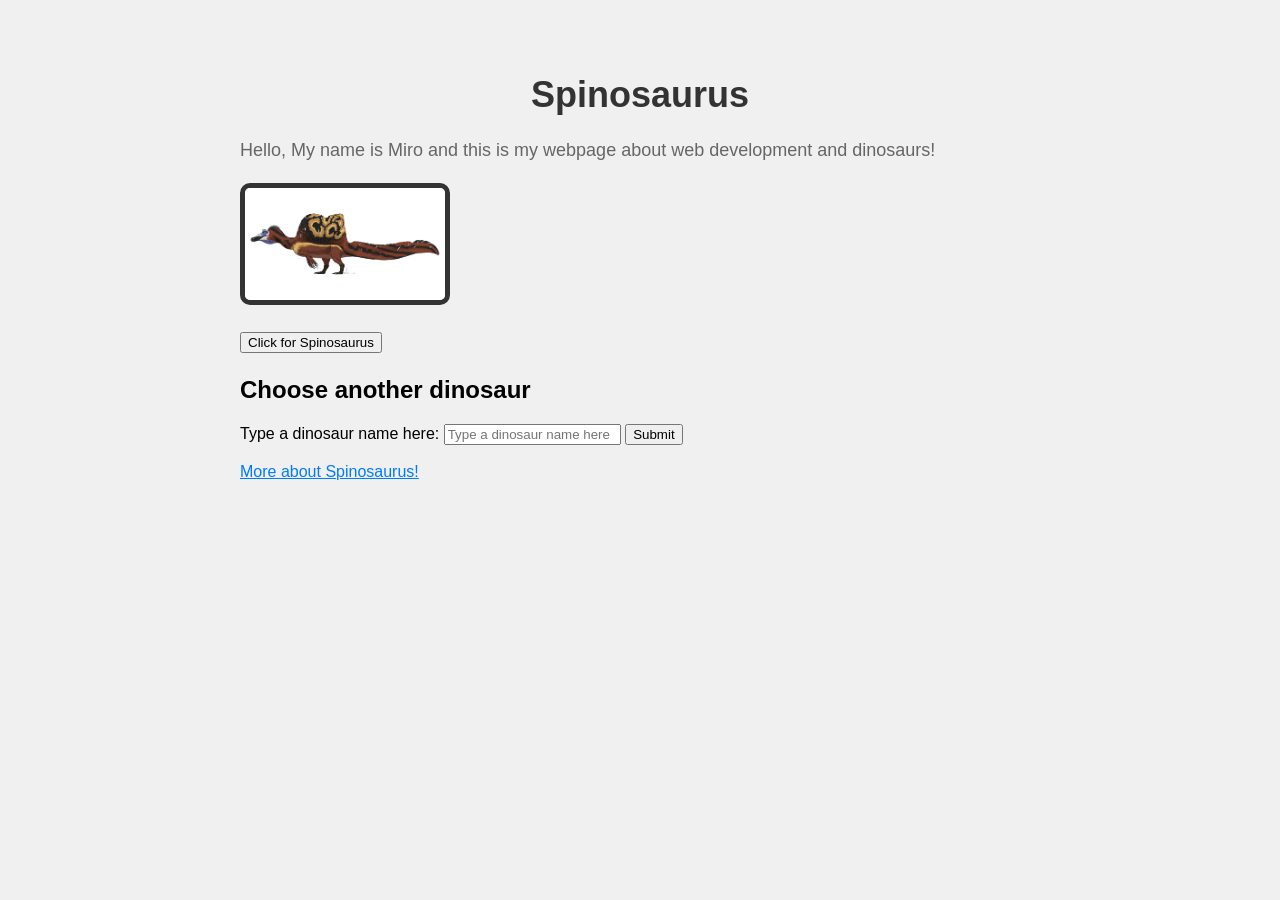
<file: WS01_HTML_basics/index.html>
<!DOCTYPE html>
<html lang="fi">
    <head>
        <meta charset="UTF-8">
        <title>My favourite Dinosaur</title>

        <script src="javascript.js" defer></script>
        <link rel="stylesheet" href="styles.css">

    </head>
    <body>
        <h1 id="dinoTitle">Spinosaurus</h1>
        
        <p>Hello, My name is Miro and this is my webpage about web development and dinosaurs!</p>

        <img src="img/Spinosaurus_aegyptiacus_by_PaleoGeek.png" alt="Spinosaurus">

        <!-- When the user clicks a button, show a message about Spinosaurus   -->
        <p><button id="dinoButton">Click for Spinosaurus </button></p>

        <!-- The input event happens everytime the value changes-->
         
        <h2>Choose another dinosaur</h2>

        <!--input id="dinoInput" type="text" placeholder="Type a dinosaur name here"-->

        <!-- Form for submitting dinosaur name -->
        <form id="dinoForm">
            <label for="dinoInput">Type a dinosaur name here:</label>
            <input id="dinoInput" type="text" placeholder="Type a dinosaur name here">
            <button type="submit">Submit</button>
        </form>




        <p id="dinoOutput"></p>

         <a href="https://en.wikipedia.org/wiki/Spinosaurus" target="_blank">
            More about Spinosaurus!
        </a>

    </body>
</html>
</file>
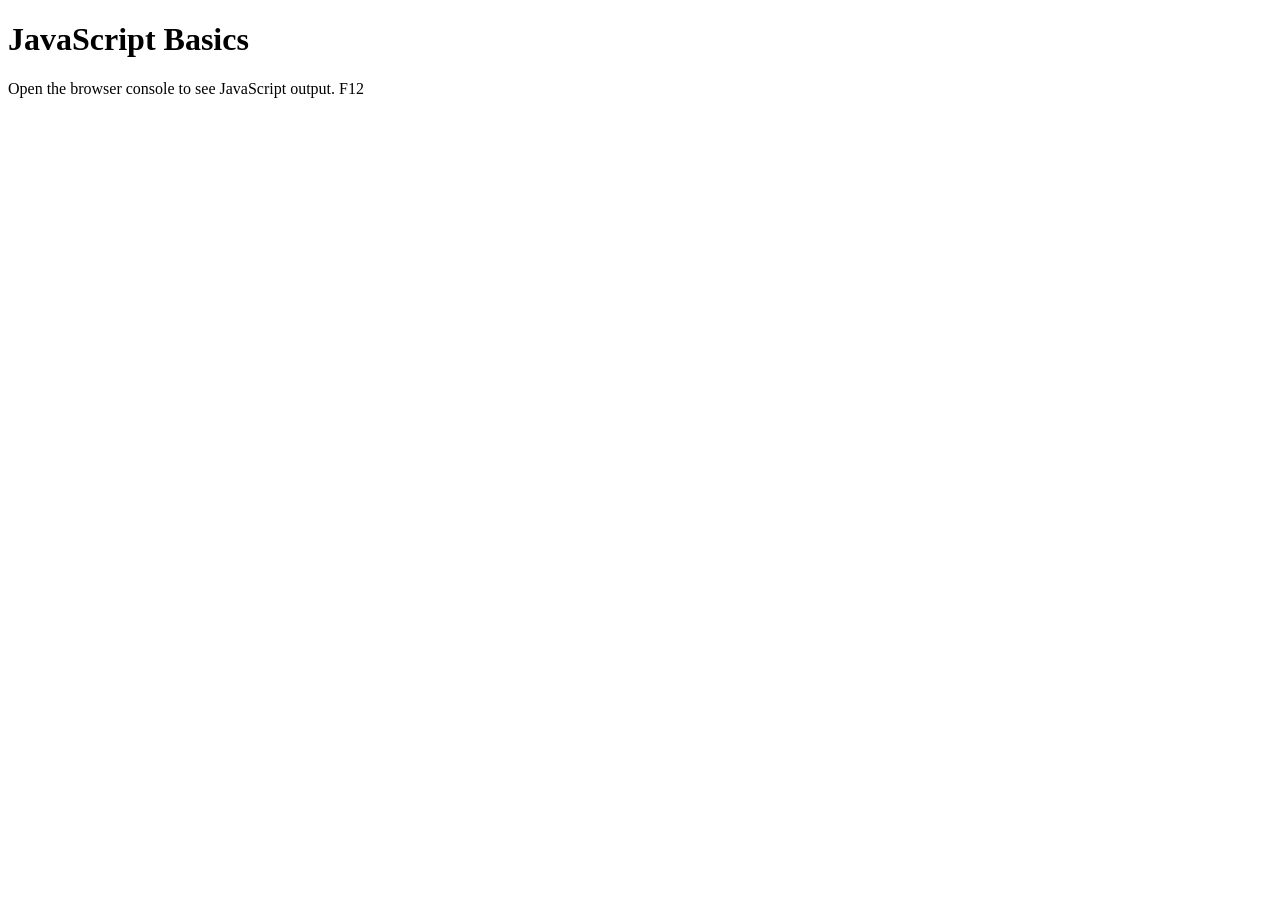
<file: WS02_JavaScript_basics/js/index.html>
<!DOCTYPE html>
<html lang="en">
<head>
    <meta charset="UTF-8">
    <meta name="viewport" content="width=device-width, initial-scale=1.0">
    <title>JavaScript Basics</title>
</head>

<body>

    <h1>JavaScript Basics</h1>
    <p>Open the browser console to see JavaScript output. F12</p>

    <!--Link to JavaScript file-->
    <script src="script.js"></script>
    
</body>
</html>
</file>
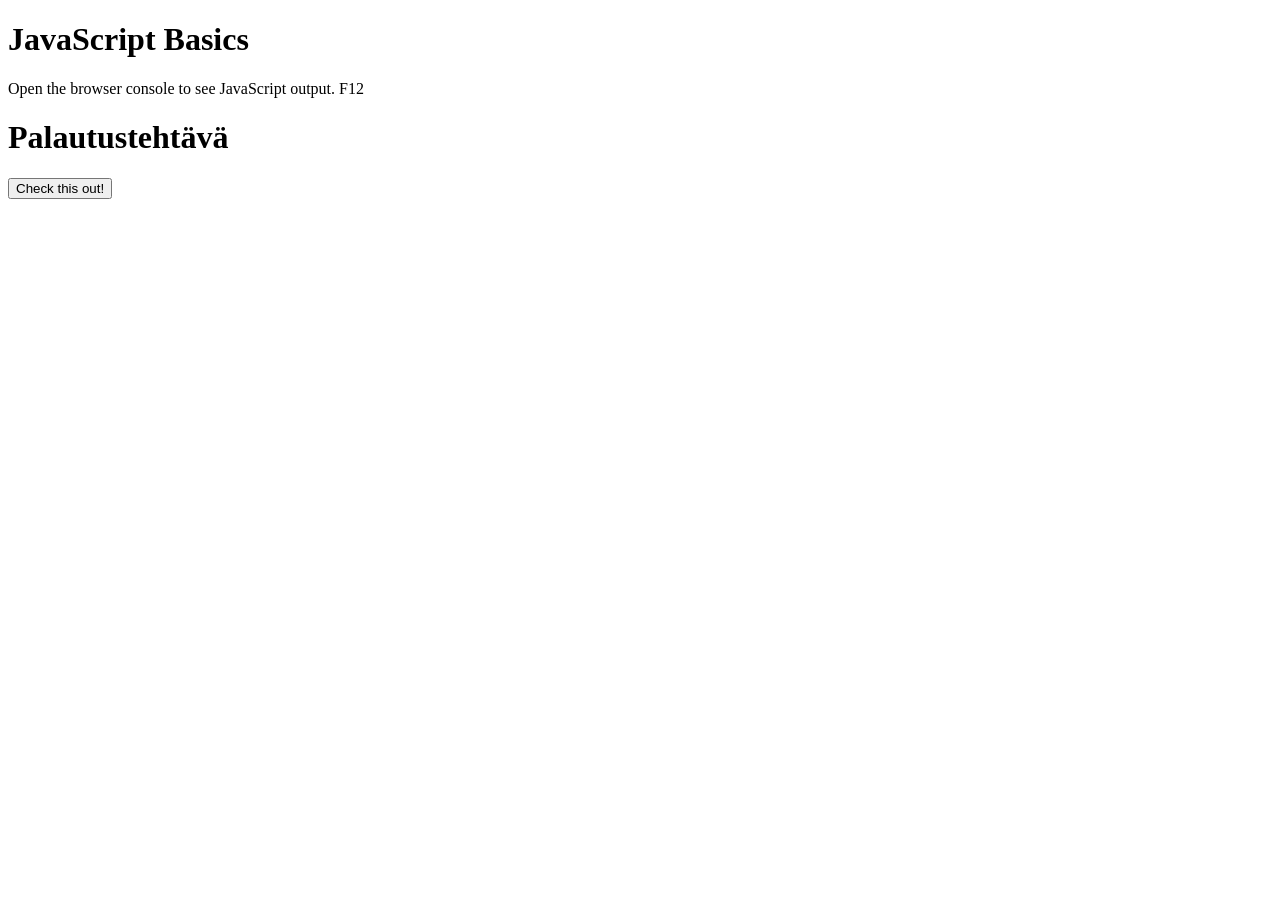
<file: WS02_JavaScript_basics/js/Palautustehtävä/index.html>
<!DOCTYPE html>
<html lang="en">
<head>
    <meta charset="UTF-8">
    <meta name="viewport" content="width=device-width, initial-scale=1.0">
    <title>JavaScript Basics</title>
</head>

<body>

    <h1>JavaScript Basics</h1>
    <p>Open the browser console to see JavaScript output. F12</p>

    <h1>Palautustehtävä</h1>
    <button>Check this out!</button>

    <script src="js/script.js"></script>
    
</body>
</html>
</file>
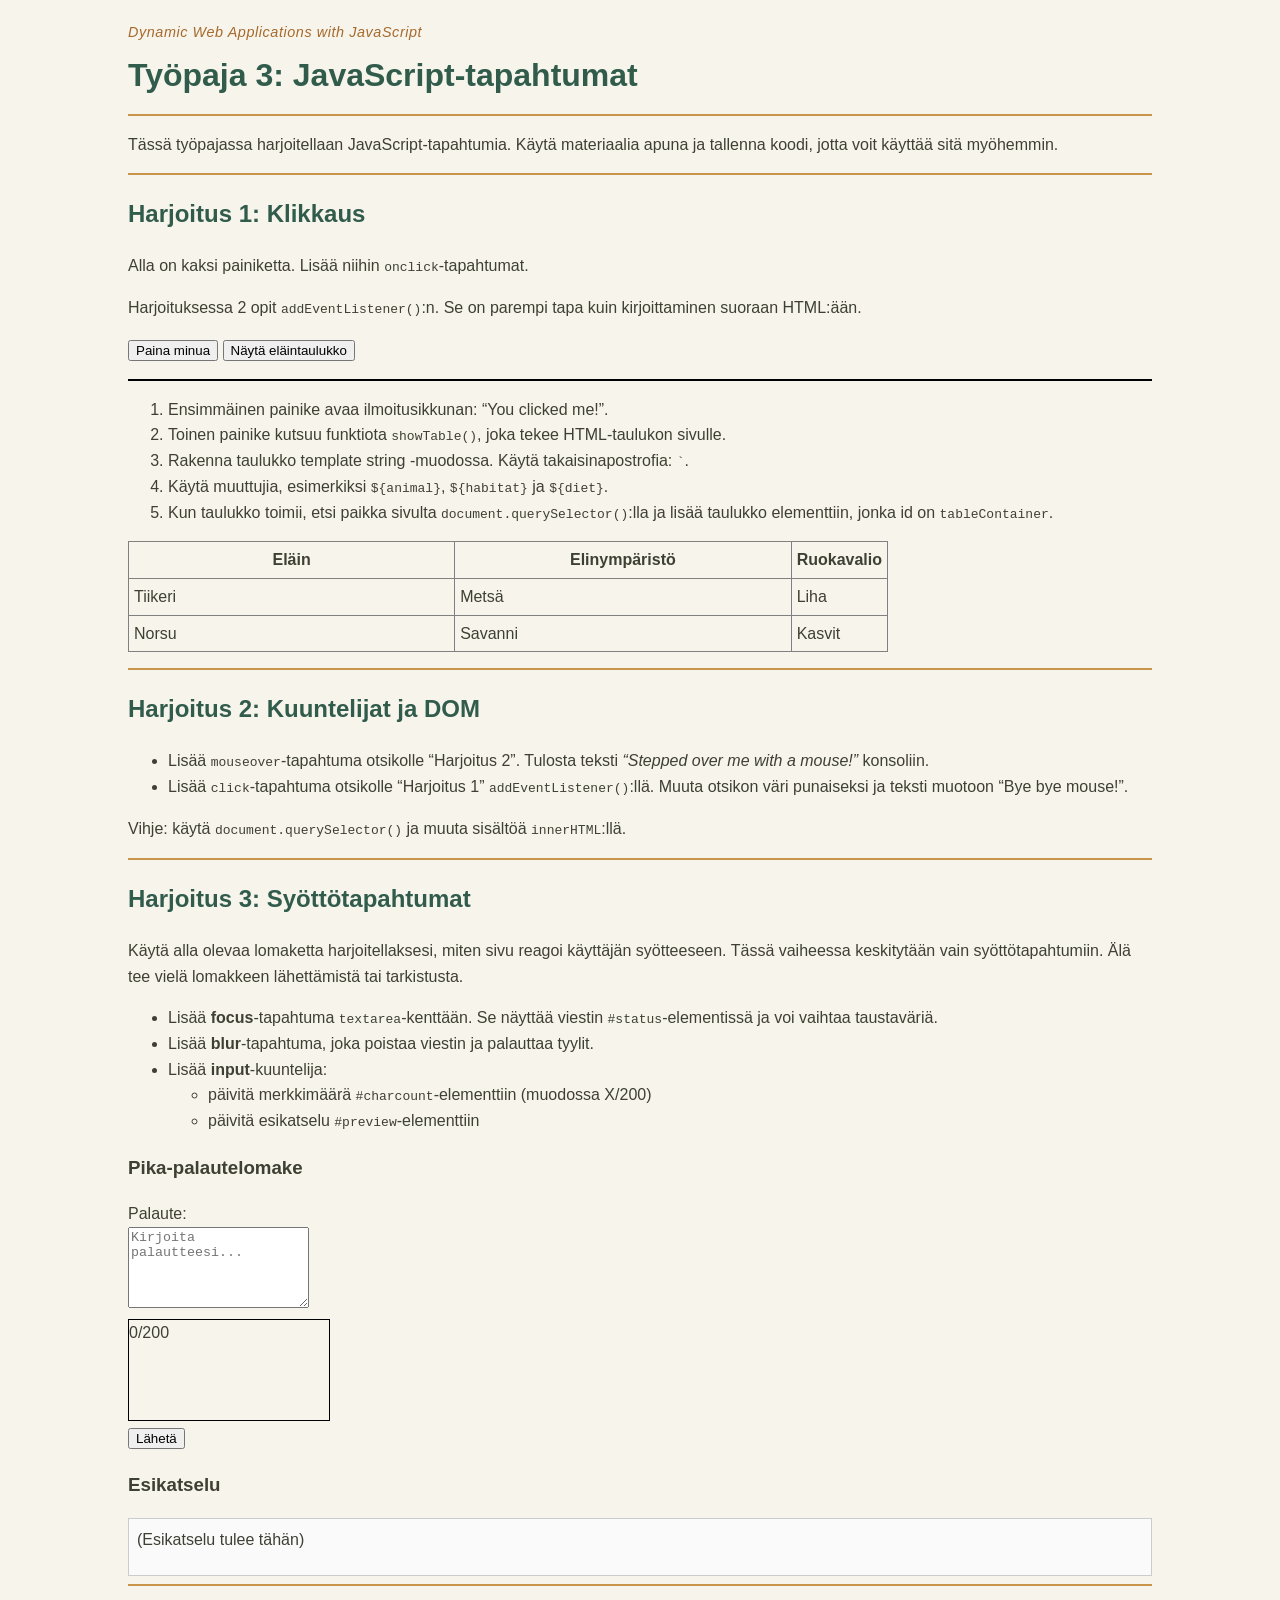
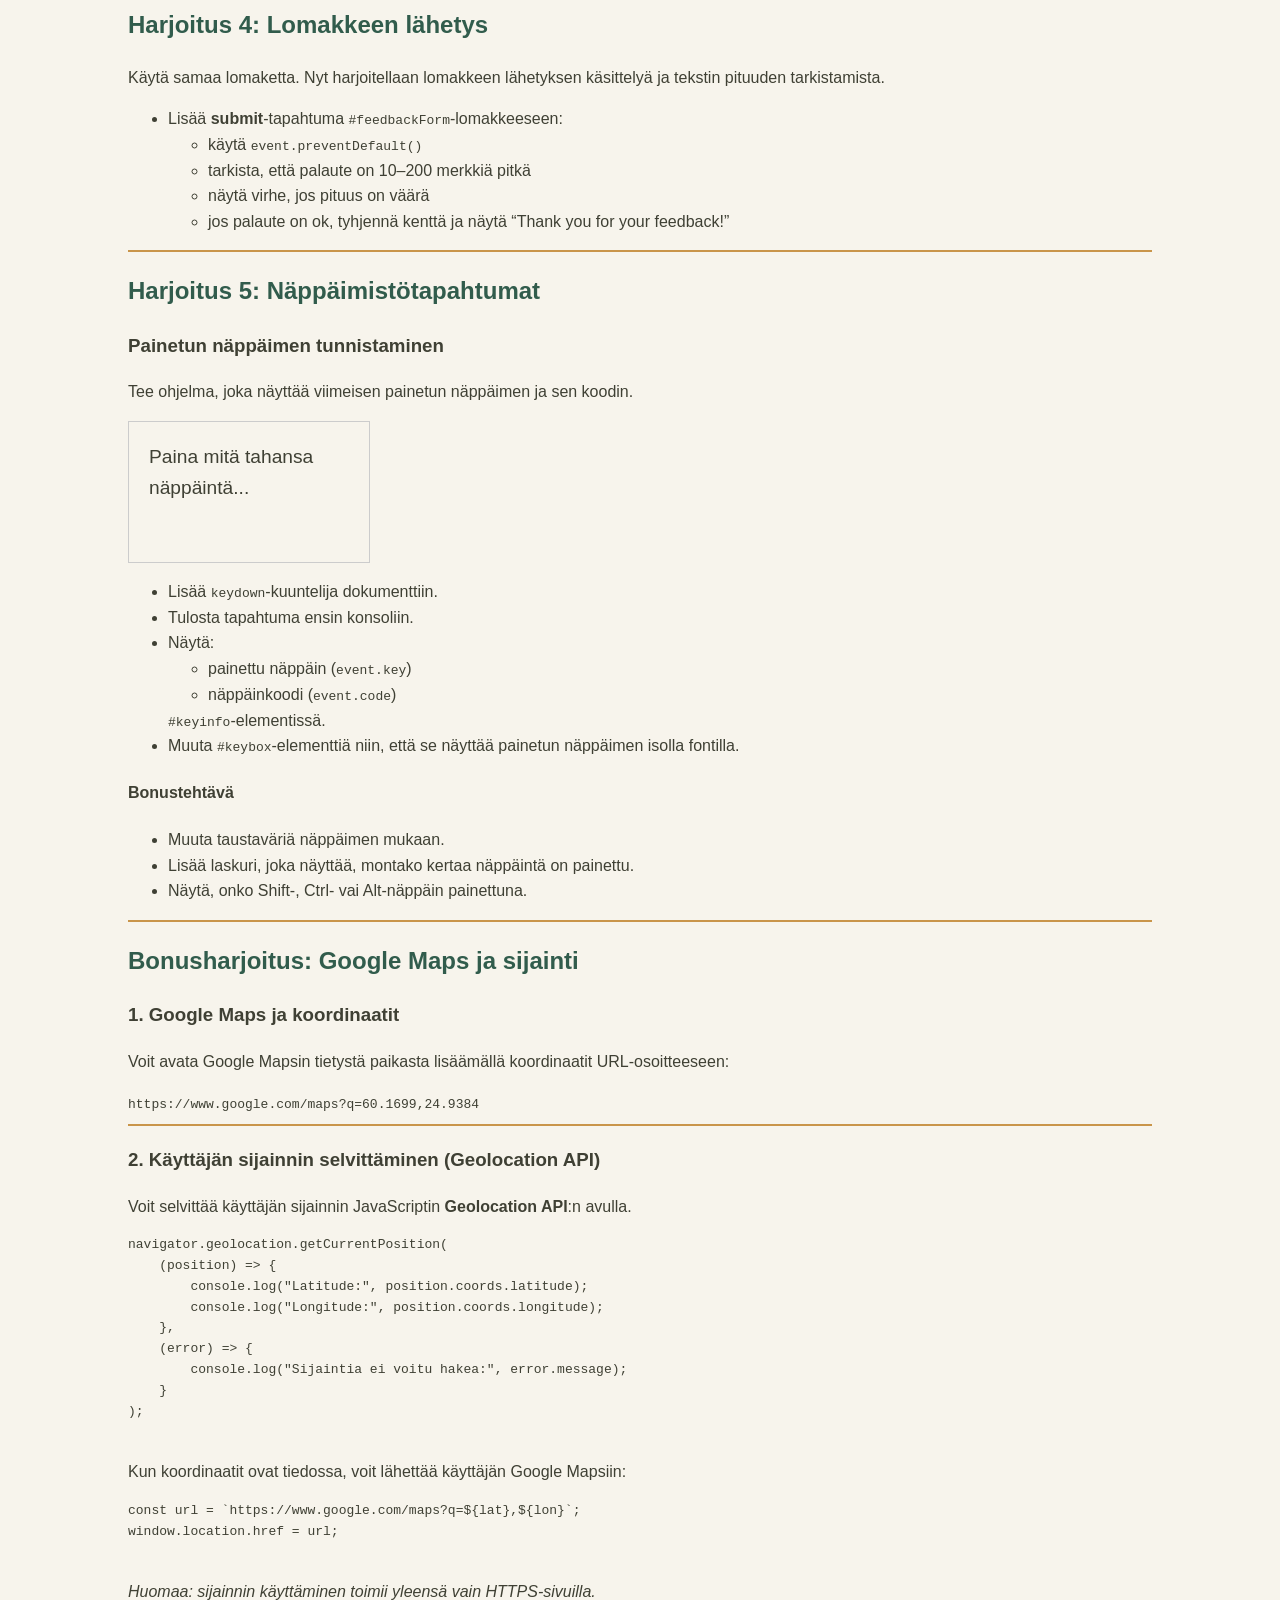
<file: WS03_JS_events/WS3_Palautus/WS03_JS_events/Workshop03-Fin.html>
<!DOCTYPE html>
<html lang="fi">
<head>
    <meta charset="utf-8">
    <title>Työpaja 3</title>
    <link rel="stylesheet" href="css/styles.css">
    <script src="js/script.js" defer></script>
</head>

<body class="ws3">
    <h1>Työpaja 3: JavaScript-tapahtumat</h1>
    <hr>
    <p>
        Tässä työpajassa harjoitellaan JavaScript-tapahtumia.
        Käytä materiaalia apuna ja tallenna koodi, jotta voit käyttää sitä myöhemmin.
    </p>
    <hr>

    <!-- Harjoitus 1 -->
    <h2 id="harjoitus1">Harjoitus 1: Klikkaus</h2>
    <p>Alla on kaksi painiketta. Lisää niihin <code>onclick</code>-tapahtumat.</p>
    <p>Harjoituksessa 2 opit <code>addEventListener()</code>:n. Se on parempi tapa kuin kirjoittaminen suoraan HTML:ään.</p>

    <p>
        <button id="button1">Paina minua</button>
        <button id="button2">Näytä eläintaulukko</button>
    </p>

    <div id="tableContainer"></div>

    <ol>
        <li>Ensimmäinen painike avaa ilmoitusikkunan: “You clicked me!”.</li>
        <li>Toinen painike kutsuu funktiota <code>showTable()</code>, joka tekee HTML-taulukon sivulle.</li>
        <li>Rakenna taulukko template string -muodossa. Käytä takaisinapostrofia: <code>`</code>.</li>
        <li>Käytä muuttujia, esimerkiksi <code>${animal}</code>, <code>${habitat}</code> ja <code>${diet}</code>.</li>
        <li>Kun taulukko toimii, etsi paikka sivulta <code>document.querySelector()</code>:lla ja lisää taulukko elementtiin, jonka id on <code>tableContainer</code>.</li>
    </ol>

    <table id="example" class="display">
        <thead>
            <tr>
                <th>Eläin</th>
                <th>Elinympäristö</th>
                <th>Ruokavalio</th>
            </tr>
        </thead>
        <tbody>
            <tr>
                <td>Tiikeri</td>
                <td>Metsä</td>
                <td>Liha</td>
            </tr>
            <tr>
                <td>Norsu</td>
                <td>Savanni</td>
                <td>Kasvit</td>
            </tr>
        </tbody>
    </table>

    <hr>

    <!-- Harjoitus 2 -->
    <h2 id="mouseover">Harjoitus 2: Kuuntelijat ja DOM</h2>
    <ul>
        <li>Lisää <code>mouseover</code>-tapahtuma otsikolle “Harjoitus 2”. Tulosta teksti <em>“Stepped over me with a mouse!”</em> konsoliin.</li>
        <li>Lisää <code>click</code>-tapahtuma otsikolle “Harjoitus 1” <code>addEventListener()</code>:llä. Muuta otsikon väri punaiseksi ja teksti muotoon “Bye bye mouse!”.</li>
    </ul>
    <p>Vihje: käytä <code>document.querySelector()</code> ja muuta sisältöä <code>innerHTML</code>:llä.</p>

    <hr>

    <!-- Harjoitus 3 -->
    <h2>Harjoitus 3: Syöttötapahtumat</h2>
    <p>
        Käytä alla olevaa lomaketta harjoitellaksesi, miten sivu reagoi käyttäjän syötteeseen.
        Tässä vaiheessa keskitytään vain syöttötapahtumiin. Älä tee vielä lomakkeen lähettämistä tai tarkistusta.
    </p>

    <ul>
        <li>Lisää <strong>focus</strong>-tapahtuma <code>textarea</code>-kenttään. Se näyttää viestin <code>#status</code>-elementissä ja voi vaihtaa taustaväriä.</li>
        <li>Lisää <strong>blur</strong>-tapahtuma, joka poistaa viestin ja palauttaa tyylit.</li>
        <li>Lisää <strong>input</strong>-kuuntelija:
            <ul>
                <li>päivitä merkkimäärä <code>#charcount</code>-elementtiin (muodossa X/200)</li>
                <li>päivitä esikatselu <code>#preview</code>-elementtiin</li>
            </ul>
        </li>
    </ul>

    <h3>Pika-palautelomake</h3>

    <form id="feedbackForm" novalidate>
        <label for="feedback">Palaute:</label><br>
        <textarea id="feedback" placeholder="Kirjoita palautteesi..." rows="5"></textarea><br>

        <div style="margin: 4px 0;">
            <span id="charcount">0/200</span>
            <span id="status" aria-live="polite" style="margin-left: 8px; color: #666;"></span>
        </div>

        <button id="sendBtn" type="submit">Lähetä</button>
    </form>

    <h3>Esikatselu</h3>
    <div id="preview" style="border: 1px solid #ccc; padding: 8px; min-height: 40px; background: #fafafa;">
        (Esikatselu tulee tähän)
    </div>

    <hr>

    <!-- Harjoitus 4 -->
    <h2>Harjoitus 4: Lomakkeen lähetys</h2>
    <p>
        Käytä samaa lomaketta. Nyt harjoitellaan lomakkeen lähetyksen käsittelyä ja tekstin pituuden tarkistamista.
    </p>

    <ul>
        <li>Lisää <strong>submit</strong>-tapahtuma <code>#feedbackForm</code>-lomakkeeseen:
            <ul>
                <li>käytä <code>event.preventDefault()</code></li>
                <li>tarkista, että palaute on 10–200 merkkiä pitkä</li>
                <li>näytä virhe, jos pituus on väärä</li>
                <li>jos palaute on ok, tyhjennä kenttä ja näytä “Thank you for your feedback!”</li>
            </ul>
        </li>
    </ul>

    <hr>

    <!-- Harjoitus 5 -->
    <h2>Harjoitus 5: Näppäimistötapahtumat</h2>

    <h3>Painetun näppäimen tunnistaminen</h3>

    <p>
        Tee ohjelma, joka näyttää viimeisen painetun näppäimen ja sen koodin.
    </p>

    <div id="keybox" style="padding: 20px; border: 1px solid #ccc; font-size: 1.2em;">
        Paina mitä tahansa näppäintä...
    </div>

    <p id="keyinfo"></p>

    <ul>
        <li>Lisää <code>keydown</code>-kuuntelija dokumenttiin.</li>
        <li>Tulosta tapahtuma ensin konsoliin.</li>
        <li>Näytä:
            <ul>
                <li>painettu näppäin (<code>event.key</code>)</li>
                <li>näppäinkoodi (<code>event.code</code>)</li>
            </ul>
            <code>#keyinfo</code>-elementissä.
        </li>
        <li>
            Muuta <code>#keybox</code>-elementtiä niin, että se näyttää painetun näppäimen isolla fontilla.
        </li>
    </ul>

    <h4>Bonustehtävä</h4>
    <ul>
        <li>Muuta taustaväriä näppäimen mukaan.</li>
        <li>Lisää laskuri, joka näyttää, montako kertaa näppäintä on painettu.</li>
        <li>Näytä, onko Shift-, Ctrl- vai Alt-näppäin painettuna.</li>
    </ul>

    <hr>

    <!-- Bonusharjoitus -->
    <h2>Bonusharjoitus: Google Maps ja sijainti</h2>

    <h3>1. Google Maps ja koordinaatit</h3>
    <p>
        Voit avata Google Mapsin tietystä paikasta lisäämällä koordinaatit URL-osoitteeseen:
    </p>
    <code>https://www.google.com/maps?q=60.1699,24.9384</code>

    <hr>

    <h3>2. Käyttäjän sijainnin selvittäminen (Geolocation API)</h3>
    <p>
        Voit selvittää käyttäjän sijainnin JavaScriptin <strong>Geolocation API</strong>:n avulla.
    </p>

    <pre>
navigator.geolocation.getCurrentPosition(
    (position) => {
        console.log("Latitude:", position.coords.latitude);
        console.log("Longitude:", position.coords.longitude);
    },
    (error) => {
        console.log("Sijaintia ei voitu hakea:", error.message);
    }
);
    </pre>

    <p>Kun koordinaatit ovat tiedossa, voit lähettää käyttäjän Google Mapsiin:</p>

    <pre>
const url = `https://www.google.com/maps?q=${lat},${lon}`;
window.location.href = url;
    </pre>

    <p><em>Huomaa: sijainnin käyttäminen toimii yleensä vain HTTPS-sivuilla.</em></p>

</body>
</html>
</file>
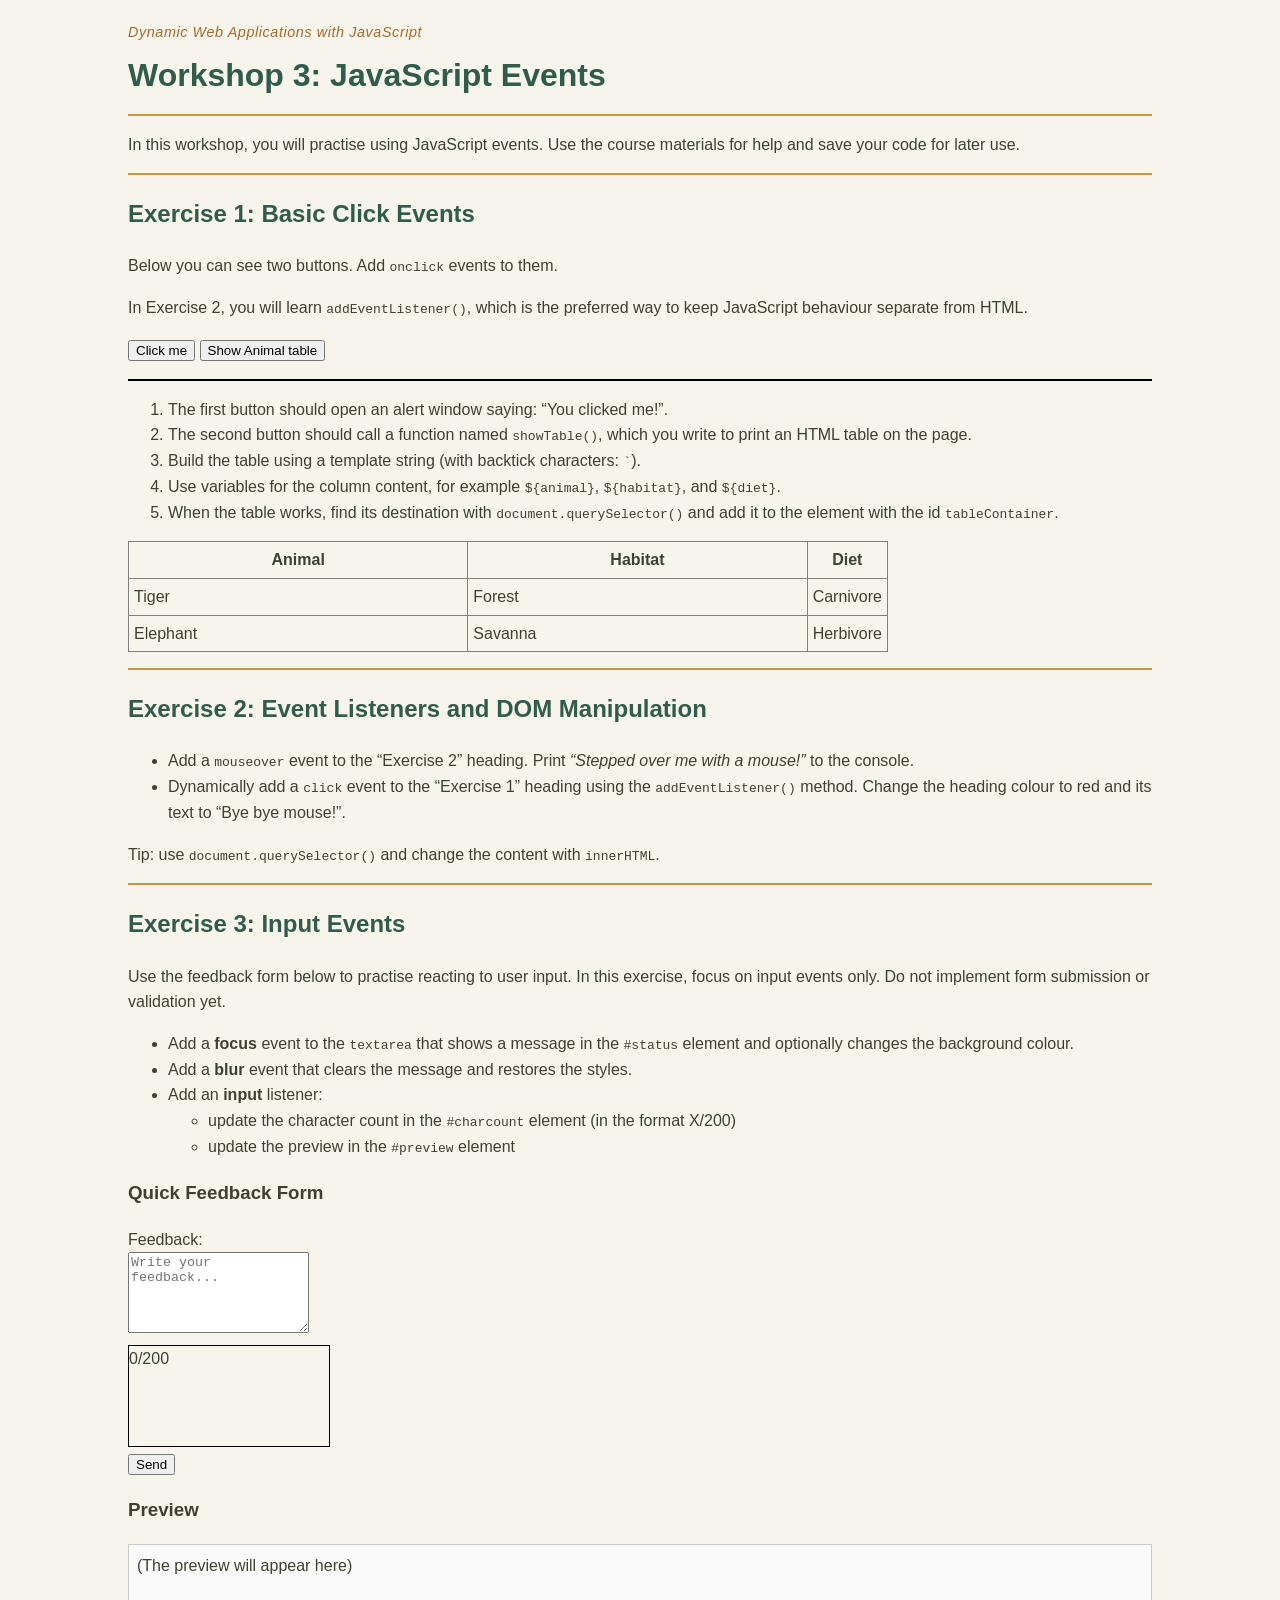
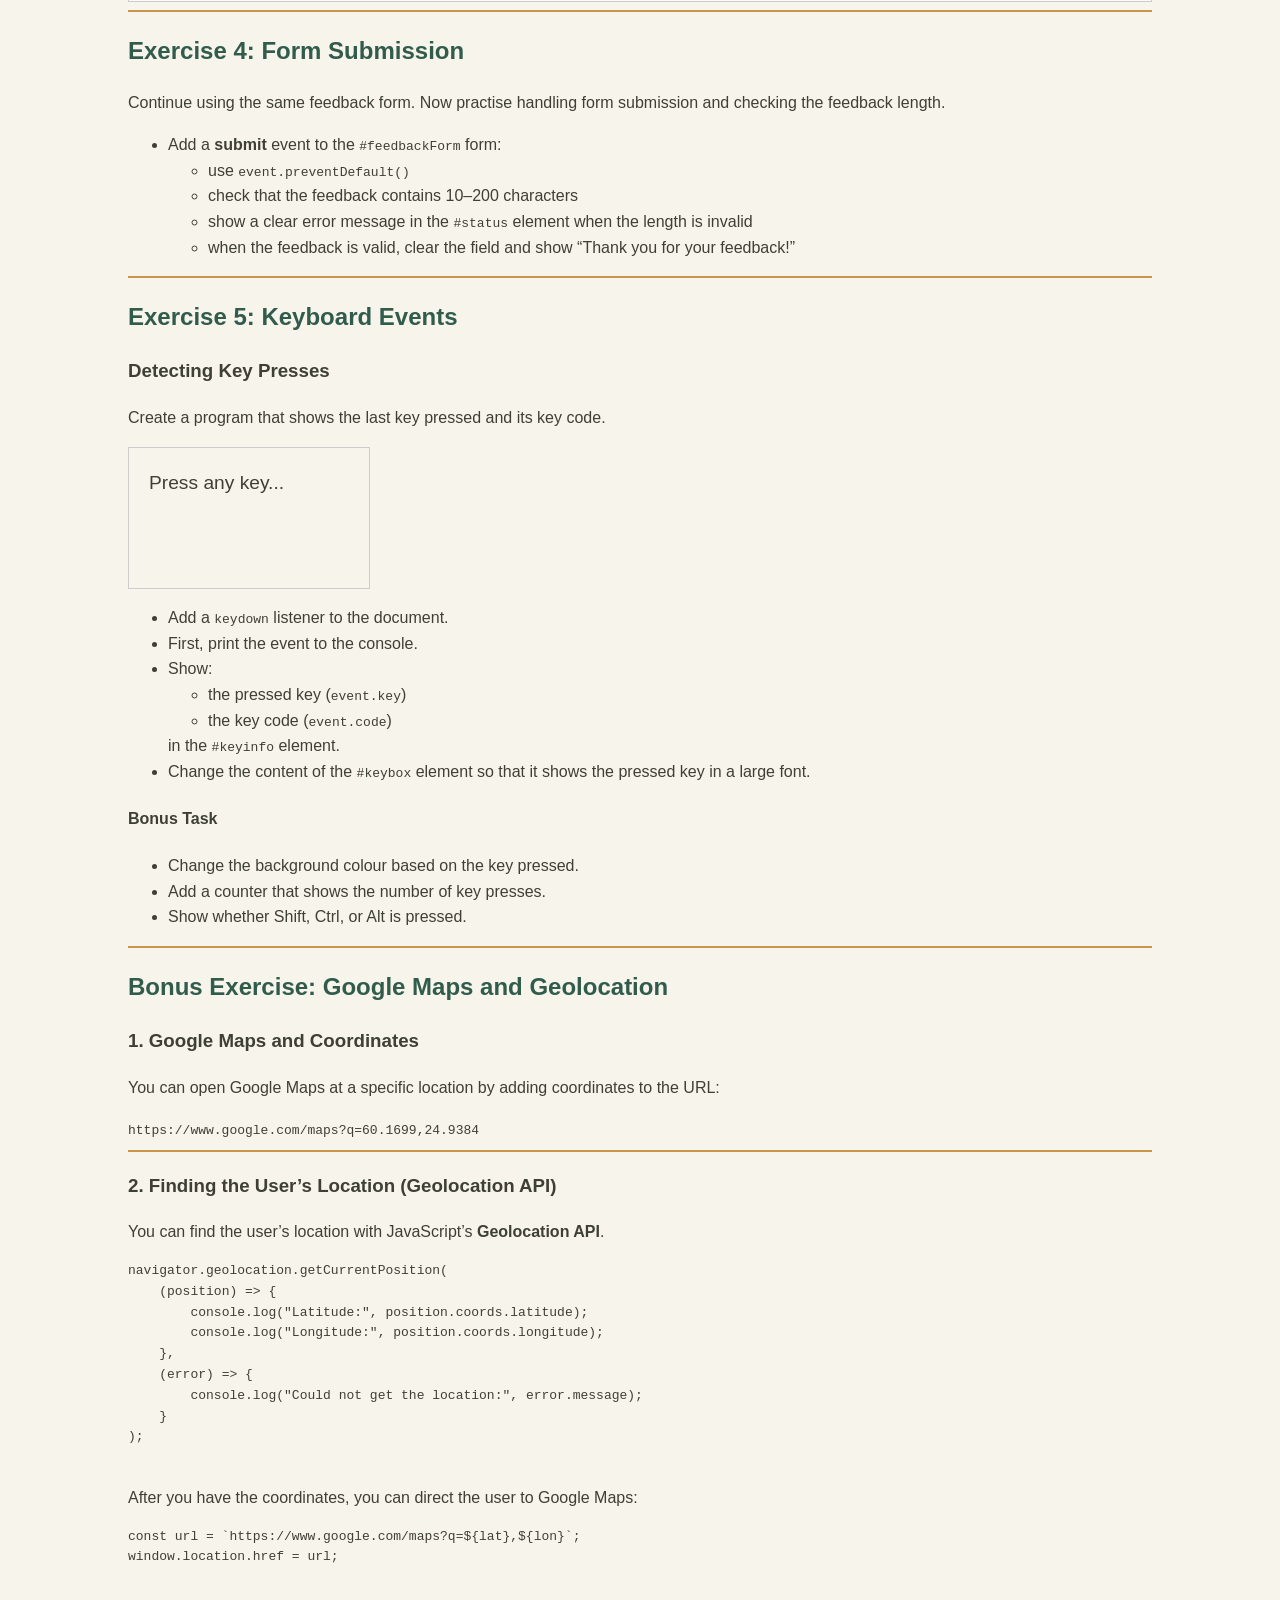
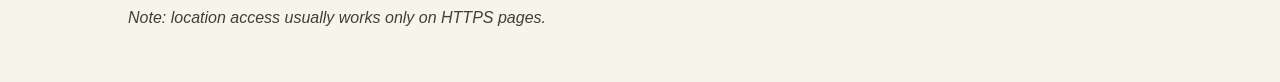
<file: WS03_JS_events/WS3_Palautus/WS03_JS_events/Workshop03.html>
<!DOCTYPE html>
<html lang="en">
<head>
    <meta charset="utf-8">
    <title>Workshop 3</title>
    <link rel="stylesheet" href="css/styles.css">
    <script src="js/script.js" defer></script>
</head>

<body class="ws3">
    <h1>Workshop 3: JavaScript Events</h1>
    <hr>
    <p>
        In this workshop, you will practise using JavaScript events.
        Use the course materials for help and save your code for later use.
    </p>
    <hr>

    <!-- Exercise 1 -->
    <h2>Exercise 1: Basic Click Events</h2>
    <p>Below you can see two buttons. Add <code>onclick</code> events to them.</p>
    <p>In Exercise 2, you will learn <code>addEventListener()</code>, which is the preferred way to keep JavaScript behaviour separate from HTML.</p>

    <p>
        <button>Click me</button>
        <button>Show Animal table</button>
    </p>

    <div id="tableContainer"></div>

    <ol>
        <li>The first button should open an alert window saying: “You clicked me!”.</li>
        <li>The second button should call a function named <code>showTable()</code>, which you write to print an HTML table on the page.</li>
        <li>Build the table using a template string (with backtick characters: <code>`</code>).</li>
        <li>Use variables for the column content, for example <code>${animal}</code>, <code>${habitat}</code>, and <code>${diet}</code>.</li>
        <li>When the table works, find its destination with <code>document.querySelector()</code> and add it to the element with the id <code>tableContainer</code>.</li>
    </ol>

    <table id="example" class="display">
        <thead>
            <tr>
                <th>Animal</th>
                <th>Habitat</th>
                <th>Diet</th>
            </tr>
        </thead>
        <tbody>
            <tr>
                <td>Tiger</td>
                <td>Forest</td>
                <td>Carnivore</td>
            </tr>
            <tr>
                <td>Elephant</td>
                <td>Savanna</td>
                <td>Herbivore</td>
            </tr>
        </tbody>
    </table>

    <hr>

    <!-- Exercise 2 -->
    <h2>Exercise 2: Event Listeners and DOM Manipulation</h2>
    <ul>
        <li>Add a <code>mouseover</code> event to the “Exercise 2” heading. Print <em>“Stepped over me with a mouse!”</em> to the console.</li>
        <li>Dynamically add a <code>click</code> event to the “Exercise 1” heading using the <code>addEventListener()</code> method. Change the heading colour to red and its text to “Bye bye mouse!”.</li>
    </ul>
    <p>Tip: use <code>document.querySelector()</code> and change the content with <code>innerHTML</code>.</p>

    <hr>

    <!-- Exercise 3 -->
    <h2>Exercise 3: Input Events</h2>
    <p>
        Use the feedback form below to practise reacting to user input.
        In this exercise, focus on input events only. Do not implement form submission or validation yet.
    </p>

    <ul>
        <li>Add a <strong>focus</strong> event to the <code>textarea</code> that shows a message in the <code>#status</code> element and optionally changes the background colour.</li>
        <li>Add a <strong>blur</strong> event that clears the message and restores the styles.</li>
        <li>Add an <strong>input</strong> listener:
            <ul>
                <li>update the character count in the <code>#charcount</code> element (in the format X/200)</li>
                <li>update the preview in the <code>#preview</code> element</li>
            </ul>
        </li>
    </ul>

    <h3>Quick Feedback Form</h3>

    <form id="feedbackForm" novalidate>
        <label for="feedback">Feedback:</label><br>
        <textarea id="feedback" placeholder="Write your feedback..." rows="5"></textarea><br>

        <div style="margin: 4px 0;">
            <span id="charcount">0/200</span>
            <span id="status" aria-live="polite" style="margin-left: 8px; color: #666;"></span>
        </div>

        <button id="sendBtn" type="submit">Send</button>
    </form>

    <h3>Preview</h3>
    <div id="preview" style="border: 1px solid #ccc; padding: 8px; min-height: 40px; background: #fafafa;">
        (The preview will appear here)
    </div>

    <hr>

    <!-- Exercise 4 -->
    <h2>Exercise 4: Form Submission</h2>
    <p>
        Continue using the same feedback form. Now practise handling form submission and checking the feedback length.
    </p>

    <ul>
        <li>Add a <strong>submit</strong> event to the <code>#feedbackForm</code> form:
            <ul>
                <li>use <code>event.preventDefault()</code></li>
                <li>check that the feedback contains 10–200 characters</li>
                <li>show a clear error message in the <code>#status</code> element when the length is invalid</li>
                <li>when the feedback is valid, clear the field and show “Thank you for your feedback!”</li>
            </ul>
        </li>
    </ul>

    <hr>

    <!-- Exercise 5 -->
    <h2>Exercise 5: Keyboard Events</h2>

    <h3>Detecting Key Presses</h3>

    <p>
        Create a program that shows the last key pressed and its key code.
    </p>

    <div id="keybox" style="padding: 20px; border: 1px solid #ccc; font-size: 1.2em;">
        Press any key...
    </div>

    <p id="keyinfo"></p>

    <ul>
        <li>Add a <code>keydown</code> listener to the document.</li>
        <li>First, print the event to the console.</li>
        <li>Show:
            <ul>
                <li>the pressed key (<code>event.key</code>)</li>
                <li>the key code (<code>event.code</code>)</li>
            </ul>
            in the <code>#keyinfo</code> element.
        </li>
        <li>
            Change the content of the <code>#keybox</code> element so that it shows the pressed key in a large font.
        </li>
    </ul>

    <h4>Bonus Task</h4>
    <ul>
        <li>Change the background colour based on the key pressed.</li>
        <li>Add a counter that shows the number of key presses.</li>
        <li>Show whether Shift, Ctrl, or Alt is pressed.</li>
    </ul>

    <hr>

    <!-- Bonus Exercise -->
    <h2>Bonus Exercise: Google Maps and Geolocation</h2>

    <h3>1. Google Maps and Coordinates</h3>
    <p>
        You can open Google Maps at a specific location by adding coordinates to the URL:
    </p>
    <code>https://www.google.com/maps?q=60.1699,24.9384</code>

    <hr>

    <h3>2. Finding the User’s Location (Geolocation API)</h3>
    <p>
        You can find the user’s location with JavaScript’s <strong>Geolocation API</strong>.
    </p>

    <pre>
navigator.geolocation.getCurrentPosition(
    (position) => {
        console.log("Latitude:", position.coords.latitude);
        console.log("Longitude:", position.coords.longitude);
    },
    (error) => {
        console.log("Could not get the location:", error.message);
    }
);
    </pre>

    <p>After you have the coordinates, you can direct the user to Google Maps:</p>

    <pre>
const url = `https://www.google.com/maps?q=${lat},${lon}`;
window.location.href = url;
    </pre>

    <p><em>Note: location access usually works only on HTTPS pages.</em></p>

</body>
</html>
</file>
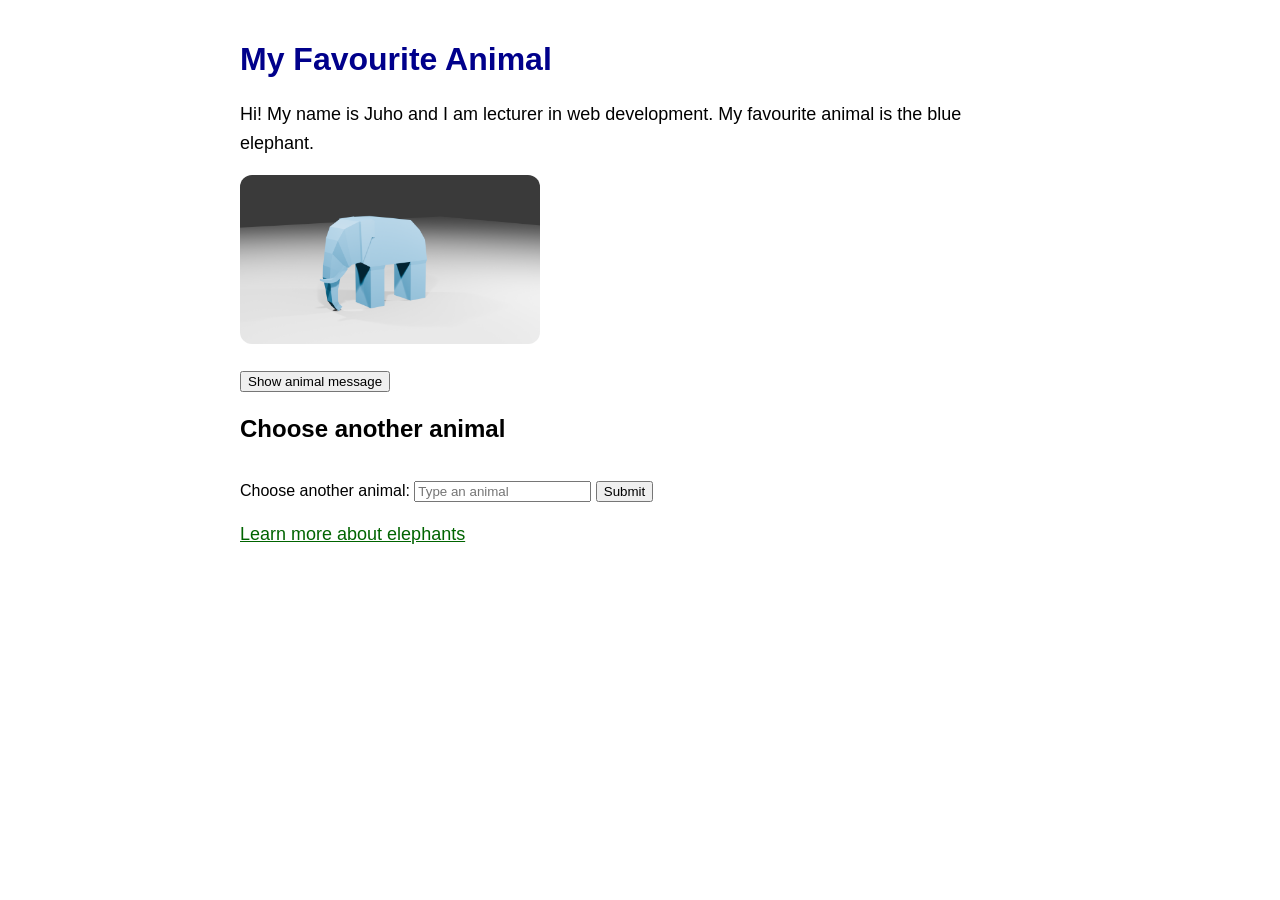
<file: WS03_JS_events/WS3_Palautus/WS03_JS_events/demot/demo1.html>
<!DOCTYPE html>
<html lang="en">
<head>
    <meta charset="UTF-8">
    <meta name="viewport" content="width=device-width, initial-scale=1.0">
    <title>My Favourite Animal</title>


    <!-- defer tells the browser to wait until the HTML has been parsed before running the JavaScript. -->
    <script src="kuuntelijat.js" defer></script>


    <link rel="stylesheet" href="styles2.css">
</head>
<body>

    <!-- 2.HTML defines the page. The browser creates the DOM, and JavaScript can use the DOM to read and change the page. -->
    <h1 id="animalTitle">My Favourite Animal</h1>

    <p>
        Hi! My name is Juho and I am lecturer in web development.
        My favourite animal is the blue elephant.
    </p>

   <img src="../img/elefant_blend.png" alt="A blue elephant" width="300">

   <!-- 1.When the user clicks a button, show a message about the elephant. -->

    <p><button id="animalButton">Show animal message</button></p>

    <!-- 4.The input event happens every time the value changes.. -->

    <h2>Choose another animal</h2>

    <!--<input id="animalInput" type="text" placeholder="Type an animal">  -->

    <br />

    <!-- 5. Then a small form -->

<form id="animalForm">
    <label for="animalInput">Choose another animal:</label>
    <input id="animalInput" type="text" placeholder="Type an animal">
    <button type="submit">Submit</button>
</form>

<div id="animalTable" hidden>
    <p>Elefantit ovat maailman suurimpia maaeläimiä.</p>
</div>

<p id="animalOutput"></p>

<p id="animalOutput"></p>   
        

    <p>
        <a href="https://en.wikipedia.org/wiki/Elephant" target="_blank">
            Learn more about elephants
        </a>
    </p>

</body>
</html>
</file>
<file: WS01_HTML_basics/styles.css>
body {
    font-family: Arial, sans-serif;

    max-width: 800px;

    background-color: #f0f0f0;

    padding: 50px;

    margin: 0 auto;
}

h1 {
    color: #333;

    font-size: 36px;

    text-align: center;

    margin-bottom: 20px;
}

p {
    color: #666;

    font-size: 18px;

    line-height: 1.6;
}

img {
    margin:auto;

    max-width:100%;
    width: 200px;
    border-radius: 10px;
    border-left: 5px solid #333;
    border-right: 5px solid #333;
    border-top: 5px solid #333;
    border-bottom: 5px solid #333;
}

a {
    color: #007BFF;
}

a:hover {
    color: #0056b3;
    text-decoration: underline;
}
</file>
<file: WS03_JS_events/WS3_Palautus/WS03_JS_events/css/styles.css>
body {
  font-family: "Trebuchet MS", Helvetica, sans-serif;
  color: #333333;
  margin: 20px;
}
.ws3 {
  max-width: 1080px;
  margin: 0 auto;
  padding: 0 28px 40px;
  box-sizing: border-box;
  background: #f7f4ec;
  color: #3f4034;
  line-height: 1.6;
}
h1:before {
  content: "Dynamic Web Applications with JavaScript";
  display: block;
  font-size: 60%;
  font-style: italic;
}
.ws3 h1 {
  margin-bottom: 12px;
  color: #315c4c;
  font-size: 2em;
  font-weight: 600;
}
.ws3 h1::before {
  margin-bottom: 6px;
  color: #a66a2c;
  font-size: 45%;
  font-weight: 400;
  letter-spacing: 0.04em;
}
.ws3 h2 {
  color: #315c4c;
}
.ws3 hr {
  border: 0;
  border-top: 2px solid #c9954a;
}
.red-box {
  background: red;
  width: 50px;
  height: 50px;
}
.no-border {
  border: 0;
  height: auto;
  padding: 0;
  margin: 0;
}
.red,
.error,
.error textarea,
.error input {
  border-color: red;
  color: red;
}
div.border {
  border: 1px solid black;
  padding: 5px;
  float: left;
}
.clear {
  clear: both;
}
.ws3 div,
.ws4.div {
  width: 200px;
  height: 100px;
  border: 1px solid black;
}
.ws3 #tableContainer,
.ws3 #preview {
  width: auto;
  height: auto;
}
.ws3 table.display {
  width: 100%;
  max-width: 760px;
  margin: 16px 0;
}
.ws3 pre {
  max-width: 100%;
  overflow-x: auto;
  white-space: pre-wrap;
  overflow-wrap: anywhere;
}
.ws3 table,
.ws3 tr,
.ws3 td {
  margin: 10px;
  padding: 10px;
}
.ws3 table,
.ws3 tr,
.ws3 td,
.ws3 th,
.ws5 table,
ws5.tr,
ws5.td {
  border: 1px solid gray;
  width: 50%;
  border-collapse: collapse;
  padding: 5px;
}
table.display {
  width: 80%;
}
.ws4 img {
  position: relative;
  left: 0px;
}
.ws5 div {
  width: 200px;
  margin: 20px;
  padding: 20px;
  border: 1px solid black;
}
.ws5 span {
  display: none;
}
.ws5 .error span {
  display: block;
}
.ws6 div {
  margin-bottom: 10px;
}
.ws6 table,
.ws6 tr,
.ws6 td,
.ws7 table,
.ws7 tr,
.ws7 td {
  border: 1px solid gray;
  width: 50%;
}
.ws7 div {
  min-width: 200px;
  width: auto;
  min-height: 200px;
  height: auto;
  border: 1px solid black;
}
.ws8 table {
  border-collapse: collapse;
  width: 700px;
  border: 1px solid black;
}
.ws8 th,
.ws8 td {
  padding: 4px;
  font-family: Verdana;
  font-size: 12px;
}
.ws8 tr:nth-child(even) {
  background-color: #f2f2f2;
}
.ws8 th,
.ws8 td {
  border: 1px solid #ddd;
}
.ws8 td {
  height: 40px;
  text-align: center;
  vertical-align: middle;
}
.ws8 img {
  width: 100px;
}
#jsondata,
#rawdata,
#weatherdata {
  border: 1px solid black;
  padding: 10px;
}
.ws9 div {
  width: 200px;
  height: 100px;
  border: 1px solid black;
}
#ajax {
  width: 80%;
  height: 500px;
  border: 1px solid black;
  overflow: auto;
  padding: 20px;
}
.ws-9 #main-content {
  width: 100%;
  height: auto;
  border: 0;
}
</file>
<file: WS03_JS_events/WS3_Palautus/WS03_JS_events/demot/styles2.css>
/* Style the whole page */
body {
    /* Set the font */
    font-family: Arial, sans-serif;

    /* Limit the maximum width of the content */
    max-width: 800px;

    /* Center the page horizontally */
    margin: 0 auto;

    /* Add space inside the page */
    padding: 20px;
}

/* Style the main heading */
h1 {
    /* Change the text color */
    color: darkblue;
}

/* Style all paragraphs */
p {
    /* Set the text size */
    font-size: 18px;

    /* Add space between lines of text */
    line-height: 1.6;
}

/* Style all images */
img {
    /* Prevent images from becoming wider than their container */
    max-width: 100%;

    /* Round the corners of images */
    border-radius: 12px;
}

/* Style all links */
a {
    /* Change the link color */
    color: darkgreen;
}

/* Style links when the mouse is over them */
a:hover {
    /* Remove the underline */
    text-decoration: none;
}
</file>
